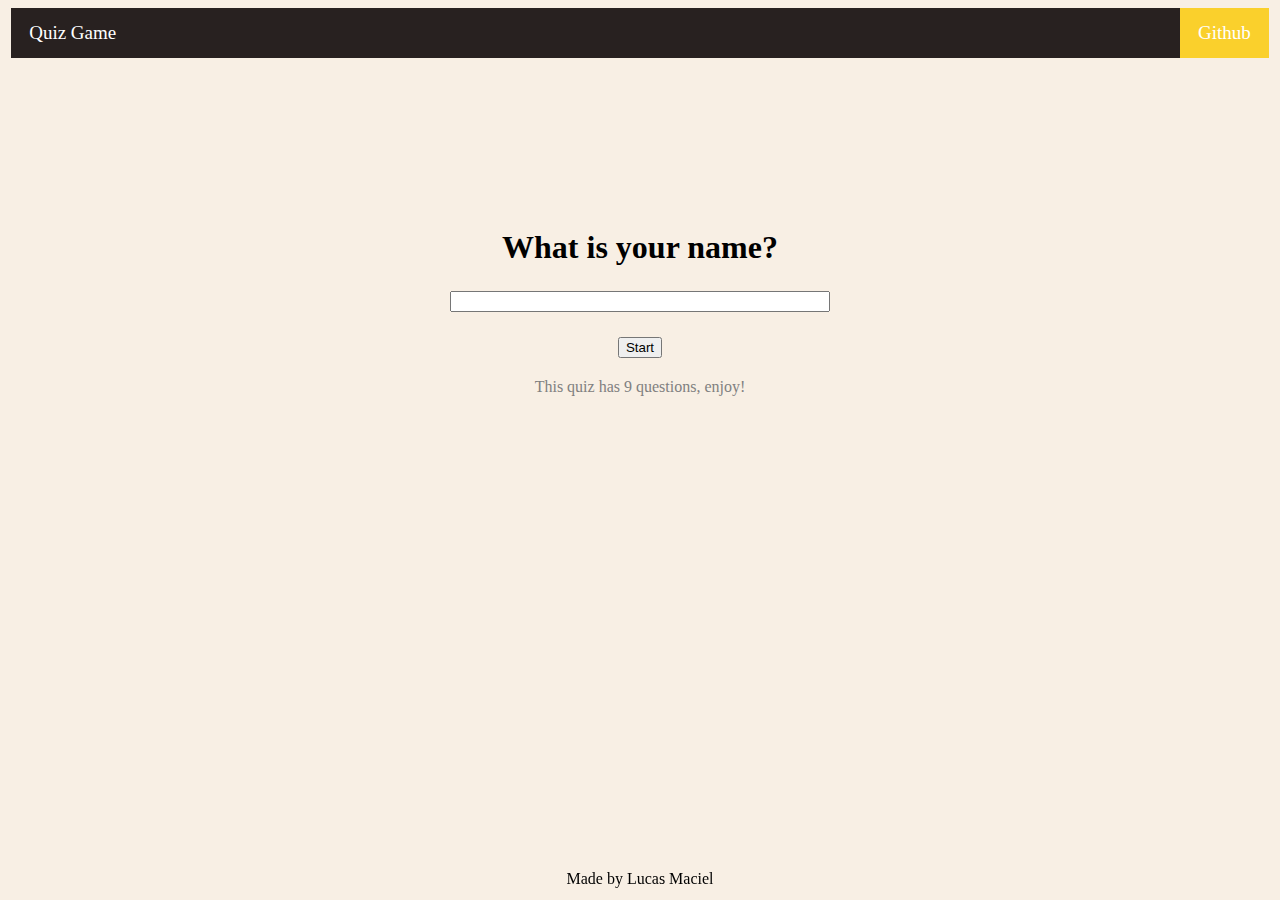
<file: index.html>
<DOCTYPE html>
<!DOCTYPE html>
<html lang="en">
<head>
	<title>Quiz Project</title>
	<meta charset="utf-8">
	<link rel="stylesheet" href="CSS/all.css">
	<link rel="stylesheet" href="CSS/index.css">
	<script src="javascript/general.js"></script>
</head>
<body>
	<div class="header"></div>
	<DIV class="center">

	<h1>What is your name?</h1>
	<form>
		<input type="text" id="userfield"><br>
	</form>
	<button type="button" onclick="start()">Start</button>

	<p>This quiz has 9 questions, enjoy!</p>
	<span>Made by Lucas Maciel</span>

	</DIV>
</body>
</html>
</DOCTYPE>
</file>
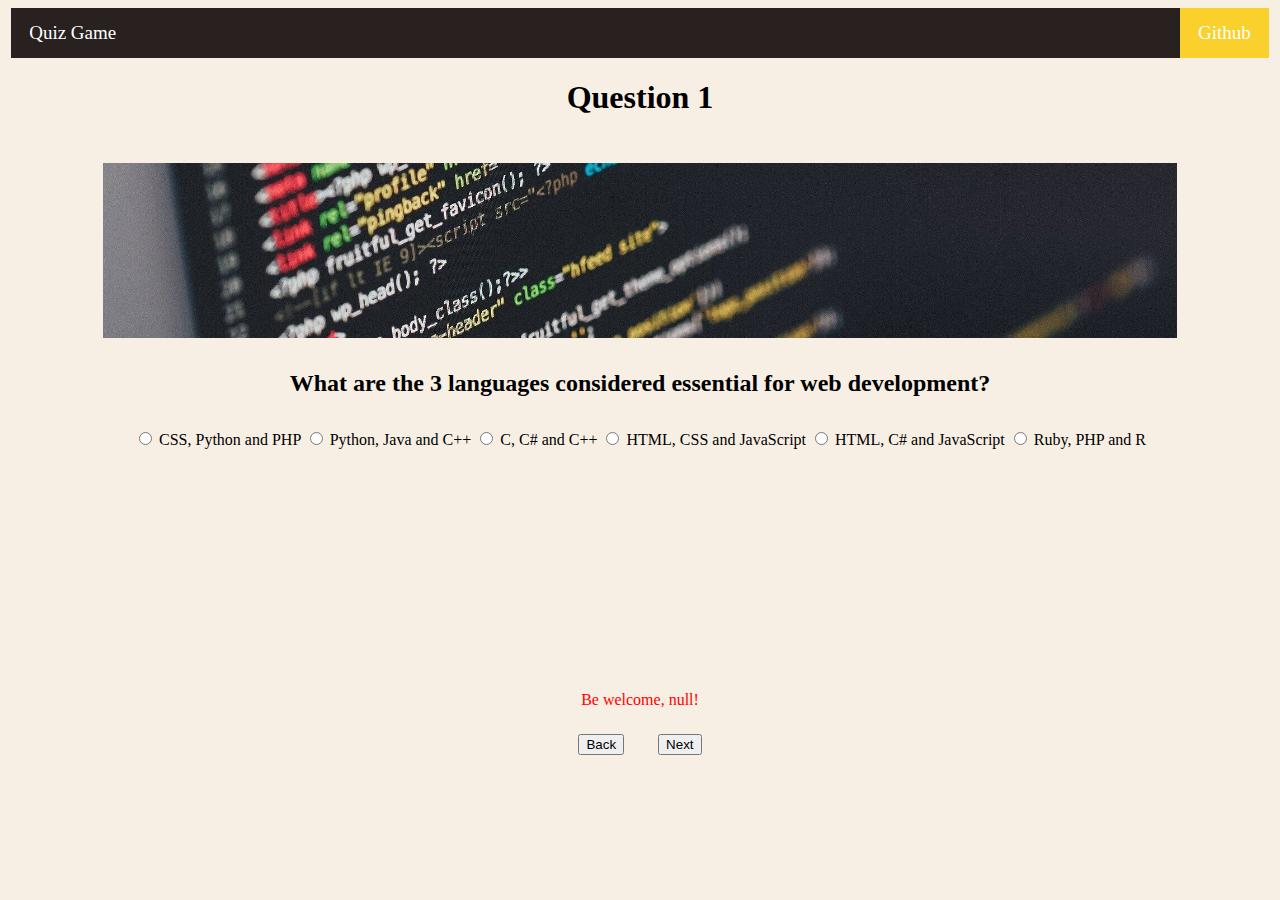
<file: pages/question_1.html>
<DOCTYPE html>
<!DOCTYPE html>
<html lang="en">
<head>
	<title>Quiz Project</title>
	<meta charset="utf-8">
	<link rel="stylesheet" href="../CSS/all.css">
	<link rel="stylesheet" href="../CSS/question_1.css">
	<script src="../javascript/general.js"></script>
	<script src="../javascript/radio.js"></script>
</head>
<body onload="buildHeader(); setMessage()">
	<div class="header"></div>

	<DIV class="content">

	<h1>Question 1</h1>

	<img src="../media/q1_01.jpg" alt="Image">
	<h2>What are the 3 languages considered essential for web development?</h2>

	<div class="radioButtons">
		<input type="radio" id="01" name="rb" value="CSS, Python and PHP">
		<label for="o1">CSS, Python and PHP</label>

		<input type="radio" id="o2" name="rb" value="Python, Java and C++">
		<label for="o2">Python, Java and C++</label>

		<input type="radio" id="o3" name="rb" value="C, C# and C++">
		<label for="o3">C, C# and C++</label>
		
		<input type="radio" id="o4" name="rb" value="HTML, CSS and JavaScript">
		<label for="o4">HTML, CSS and JavaScript</label>

		<input type="radio" id="o5" name="rb" value="HTML, C# and JavaScript">
		<label for="o5">HTML, C# and JavaScript</label>

		<input type="radio" id="o6" name="rb" value="Ruby, PHP and R">
		<label for="o6">Ruby, PHP and R</label>
	</div>

	</DIV>
	<DIV class="buttons">

	<p id="messages">Be welcome!</p>

	<button name="back1-button" type="button" onclick="change(false)">Back</button>
	<button name="next1-button" type="button" onclick="setGrade('HTML, CSS and JavaScript')">Next</button>

	</DIV>
</body>
</DOCTYPE>
</file>
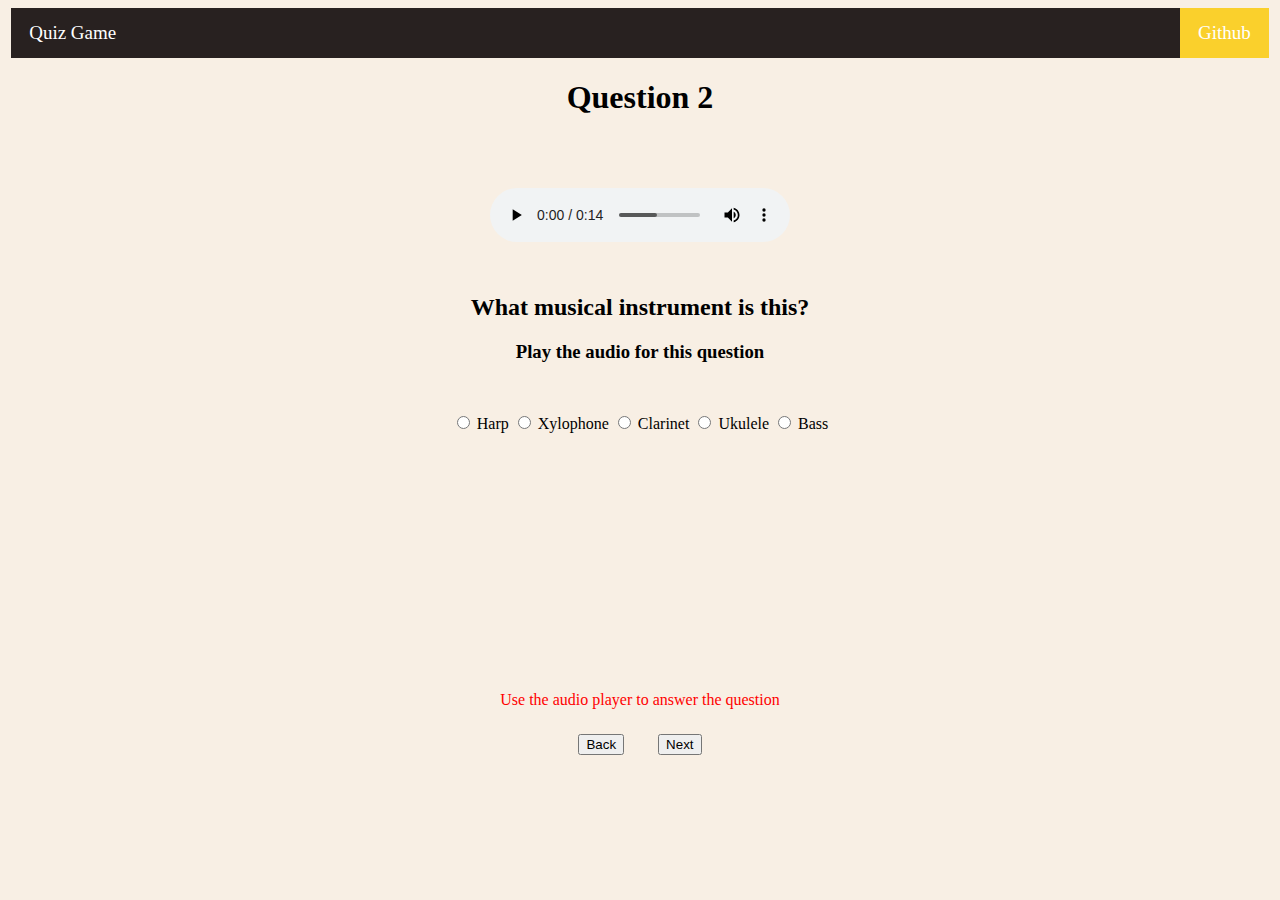
<file: pages/question_2.html>
<DOCTYPE html>
<!DOCTYPE html>
<html lang="en">
<head>
	<title>Quiz Project</title>
	<meta charset="utf-8">
	<link rel="stylesheet" href="../CSS/all.css">
	<link rel="stylesheet" href="../CSS/question_2.css">
	<script src="../javascript/general.js"></script>
	<script src="../javascript/radio.js"></script>
</head>
<body>
	<div class="header"></div>

	<DIV class="content">

	<h1>Question 2</h1>

	<audio controls>
		<source src="../media/q2_01.mp3" alt="Audio">
	</audio>
	<h2>What musical instrument is this?</h2>
	<h3>Play the audio for this question</h3>

	<div class="radioButtons">
		<input type="radio" id="o1" name="rb" value="Harp">
		<label for="o1">Harp</label>

		<input type="radio" id="o2" name="rb" value="Xylophone">
		<label for="o2">Xylophone</label>

		<input type="radio" id="o3" name="rb" value="Clarinet">
		<label for="o3">Clarinet</label>

		<input type="radio" id="o4" name="rb" value="Ukulele">
		<label for="o4">Ukulele</label>

		<input type="radio" id="o5" name="rb" value="Bass">
		<label for="o5">Bass</label>
	</div>

	</DIV>
	<DIV class="buttons">

	<p id="messages">Use the audio player to answer the question</p>
	<button type="button" onclick="change(false)">Back</button>
	<button type="button" onclick="setGrade('Clarinet')">Next</button>

	</DIV>
</body>
</DOCTYPE>
</file>
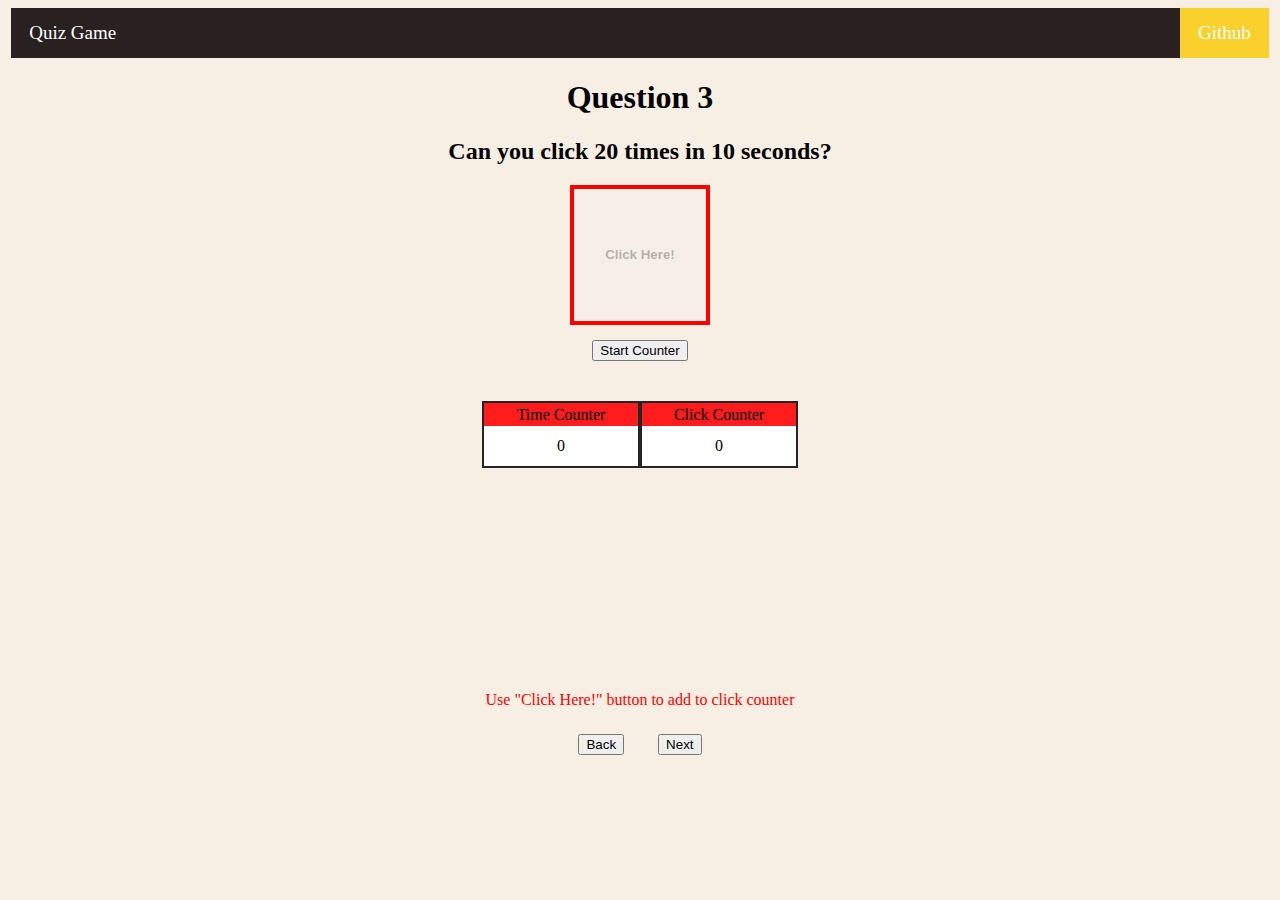
<file: pages/question_3.html>
<DOCTYPE html>
<!DOCTYPE html>
<html lang="en">
<head>
	<title>Quiz Project</title>
	<meta charset="utf-8">
	<link rel="stylesheet" href="../CSS/all.css">
	<link rel="stylesheet" href="../CSS/question_3.css">
	<script src="../javascript/general.js"></script>
	<script src="../javascript/clicker.js"></script>
</head>
<body>
	<div class="header"></div>
	<DIV class="content">

	<h1>Question 3</h1>

	<h2>Can you click 20 times in 10 seconds?</h2>

	<div>
		<button type="button" id="clicker" disabled="true" onclick="addClick()">Click Here!</button>
	</div>
	<button type="button" id="counterButton" onclick="setCounter()">Start Counter</button>

	<div class="counters">
		<div class="timeCounter">
			<p class="title">Time Counter</p>
			<p class="counter" id="timeCounter">0</p>
		</div>
		<div class="clickCounter">
			<p class="title">Click Counter</p>
			<p class="counter" id="clickCounter">0</p>
		</div>
	</div>

	</DIV>
	<DIV class="buttons">

	<p id="messages">Use "Click Here!" button to add to click counter</p>
	<button type="button" onclick="change(false)">Back</button>
	<button type="button" onclick="setGrade(20)">Next</button>

	</DIV>
</body>
</DOCTYPE>
</file>
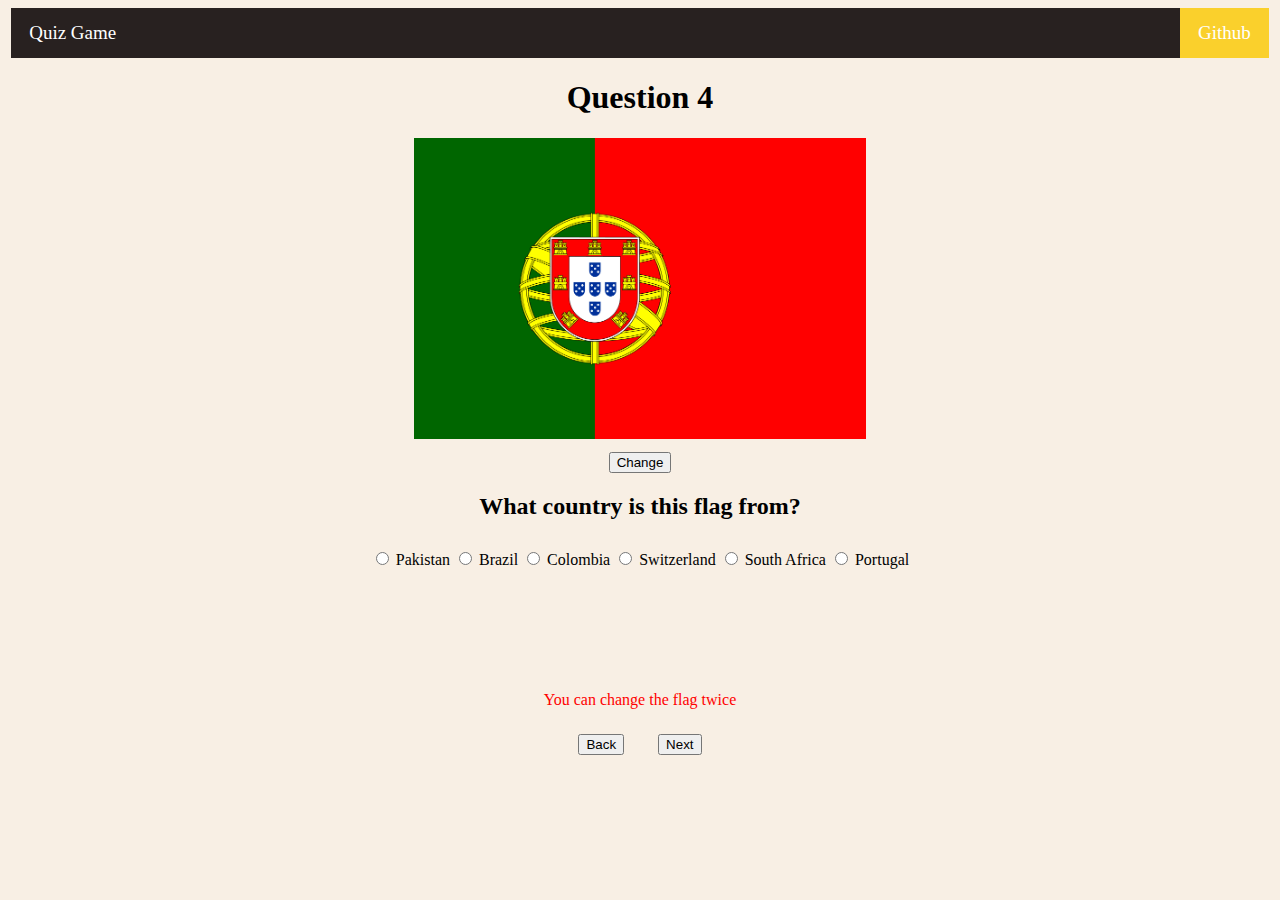
<file: pages/question_4.html>
<DOCTYPE html>
<!DOCTYPE html>
<html lang="en">
<head>
	<title>Quiz Project</title>
	<meta charset="utf-8">
	<link rel="stylesheet" href="../CSS/all.css">
	<link rel="stylesheet" href="../CSS/question_4.css">
	<script src="../javascript/general.js"></script>
	<script src="../javascript/radio.js"></script>
	<script src="../javascript/flag.js"></script>
</head>
<body>
	<div class="header"></div>
	<DIV class="content">

	<h1>Question 4</h1>

	<div class="flagContainer">
		<img id="flag" src="../media/q4_01.png" alt="Flag">
	</div>

	<button type="button" onclick="changeFlag()">Change</button>
	<h2>What country is this flag from?</h2>

	<div class="radioButtons">
		<input type="radio" name="rb" id="o1" value="Pakistan">
		<label for="o1">Pakistan</label>

		<input type="radio" name="rb" id="o2" value="Brazil">
		<label for="o2">Brazil</label>

		<input type="radio" name="rb" id="o3" value="Colombia">
		<label for="o3">Colombia</label>

		<input type="radio" name="rb" id="o4" value="Switzerland">
		<label for="o4">Switzerland</label>

		<input type="radio" name="rb" id="o5" value="South Africa">
		<label for="o5">South Africa</label>

		<input type="radio" name="rb" id="o6" value="Portugal">
		<label for="o6">Portugal</label>		
	</div>

	</DIV>
	<DIV class="buttons">

	<p id="messages">You can change the flag twice</p>
	<button type="button" onclick="change(false)">Back</button>
	<button type="button" onclick="setGrade(getFlag())">Next</button>

	</DIV>
</body>
</DOCTYPE>
</file>
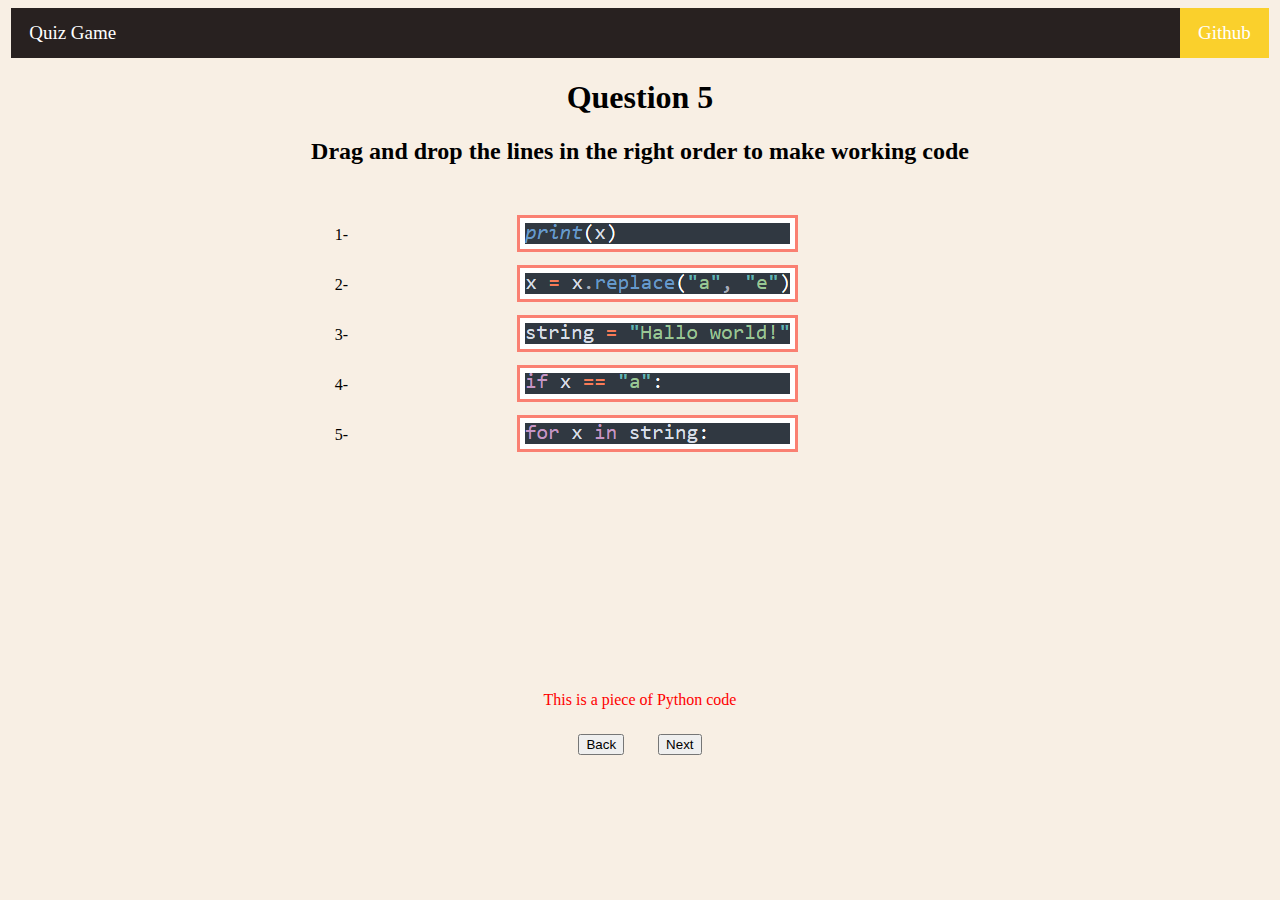
<file: pages/question_5.html>
<DOCTYPE html>
<!DOCTYPE html>
<html lang="en">
<head>
	<title>Quiz Project</title>
	<meta charset="utf-8">
	<link rel="stylesheet" href="../CSS/all.css">
	<link rel="stylesheet" href="../CSS/question_5.css">
	<script src="../javascript/general.js"></script>
	<script src="../javascript/dragdrop.js"></script>
</head>
<body onload="buildHeader(); setDragNDrop();">
	<div class="header"></div>
	<DIV class="content">

	<h1>Question 5</h1>
	<h2>Drag and drop the lines in the right order to make working code</h2>

	<DIV class="line">
		<p>1-</p>
		<div class="field">
			<div class="fill img5" draggable="true"></div>
		</div>
	</DIV>

	<DIV class="line">
		<p>2-</p>
		<div class="field">
			<div class="fill img4" draggable="true"></div>
		</div>
	</DIV>

	<DIV class="line">
		<p>3-</p>
		<div class="field">
			<div class="fill img1" draggable="true"></div>
		</div>
	</DIV>

	<DIV class="line">
		<p>4-</p>
		<div class="field">
			<div class="fill img3" draggable="true"></div>
		</div>
	</DIV>

	<DIV class="line">
		<p>5-</p>
		<div class="field">
			<div class="fill img2" draggable="true"></div>
		</div>
	</DIV>


	</DIV>
	<DIV class="buttons">

	<p id="messages">This is a piece of Python code</p>
	<button type="button" onclick="change(false)">Back</button>
	<button type="button" onclick="setGrade()">Next</button>

	</DIV>
</body>
</DOCTYPE>
</file>
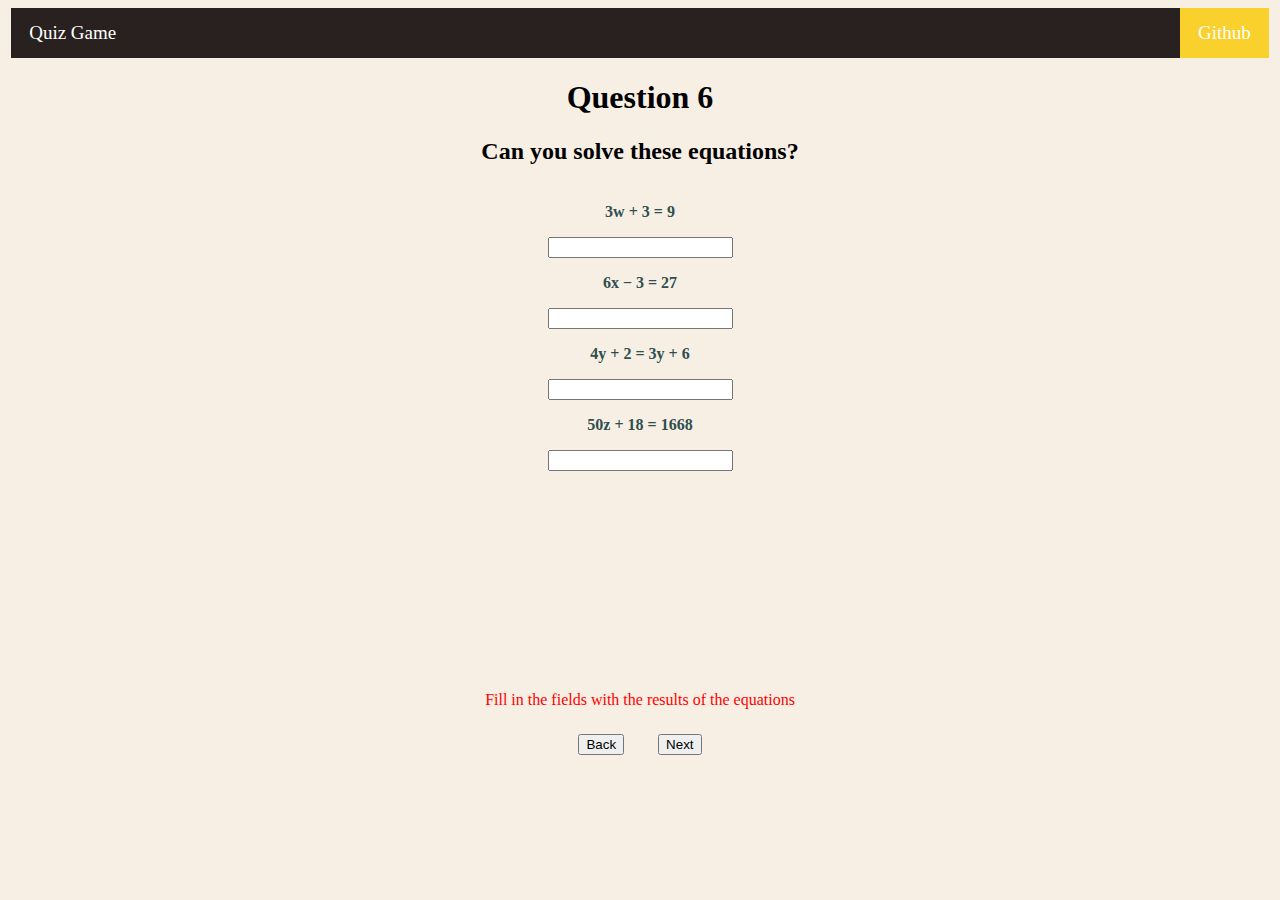
<file: pages/question_6.html>
<DOCTYPE html>
<!DOCTYPE html>
<html lang="en">
<head>
	<title>Quiz Project</title>
	<meta charset="utf-8">
	<link rel="stylesheet" href="../CSS/all.css">
	<link rel="stylesheet" href="../CSS/question_6.css">
	<script src="../javascript/general.js"></script>
	<script src="../javascript/fields.js"></script>
</head>
<body>
	<div class="header"></div>
	<DIV class="content">

	<h1>Question 6</h1>

	<h2>Can you solve these equations?</h2>

	<div class="equation top">
		<p>3w + 3 = 9</p>
		<input type="text" name="field">
	</div>

	<div class="equation">
		<p>6x − 3 = 27</p>
		<input type="text" name="field">
	</div>

	<div class="equation">
		<p>4y + 2 = 3y + 6</p>
		<input type="text" name="field">
	</div>

	<div class="equation bottom">
		<p>50z + 18 = 1668</p>
		<input type="text" name="field">
	</div>

	</DIV>
	<DIV class="buttons">

	<p id="messages">Fill in the fields with the results of the equations</p>
	<button type="button" onclick="change(false)">Back</button>
	<button type="button" onclick="setGrade([2, 5, 4, 33])">Next</button>

	</DIV>
</body>
</DOCTYPE>
</file>
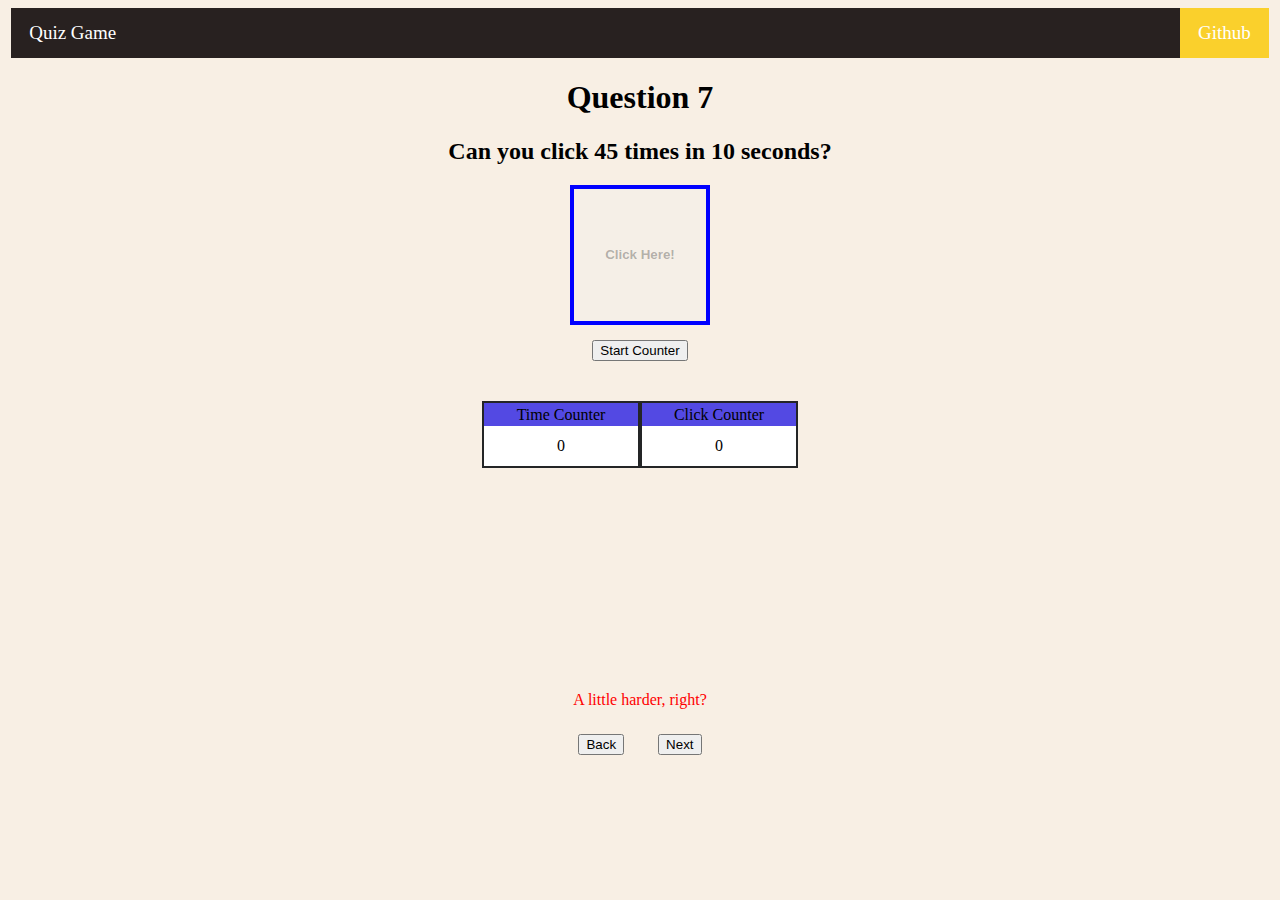
<file: pages/question_7.html>
<DOCTYPE html>
<!DOCTYPE html>
<html lang="en">
<head>
	<title>Quiz Project</title>
	<meta charset="utf-8">
	<link rel="stylesheet" href="../CSS/all.css">
	<link rel="stylesheet" href="../CSS/question_7.css">
	<script src="../javascript/general.js"></script>
	<script src="../javascript/clicker.js"></script>
</head>
<body>
	<div class="header"></div>
	<DIV class="content">

	<h1>Question 7</h1>

	<h2>Can you click 45 times in 10 seconds?</h2>
	<div>
		<button type="button" id="clicker" disabled="true" onclick="addClick()">Click Here!</button>
	</div>
	<button type="button" id="counterButton" onclick="setCounter()">Start Counter</button>

	<div class="counters">
		<div class="timeCounter">
			<p class="title">Time Counter</p>
			<p class="counter" id="timeCounter">0</p>
		</div>
		<div class="clickCounter">
			<p class="title">Click Counter</p>
			<p class="counter" id="clickCounter">0</p>
		</div>
	</div>

	</DIV>
	<DIV class="buttons">

	<p id="messages">A little harder, right?</p>
	<button type="button" onclick="change(false)">Back</button>
	<button type="button" onclick="setGrade(45)">Next</button>

	</DIV>
</body>
</DOCTYPE>
</file>
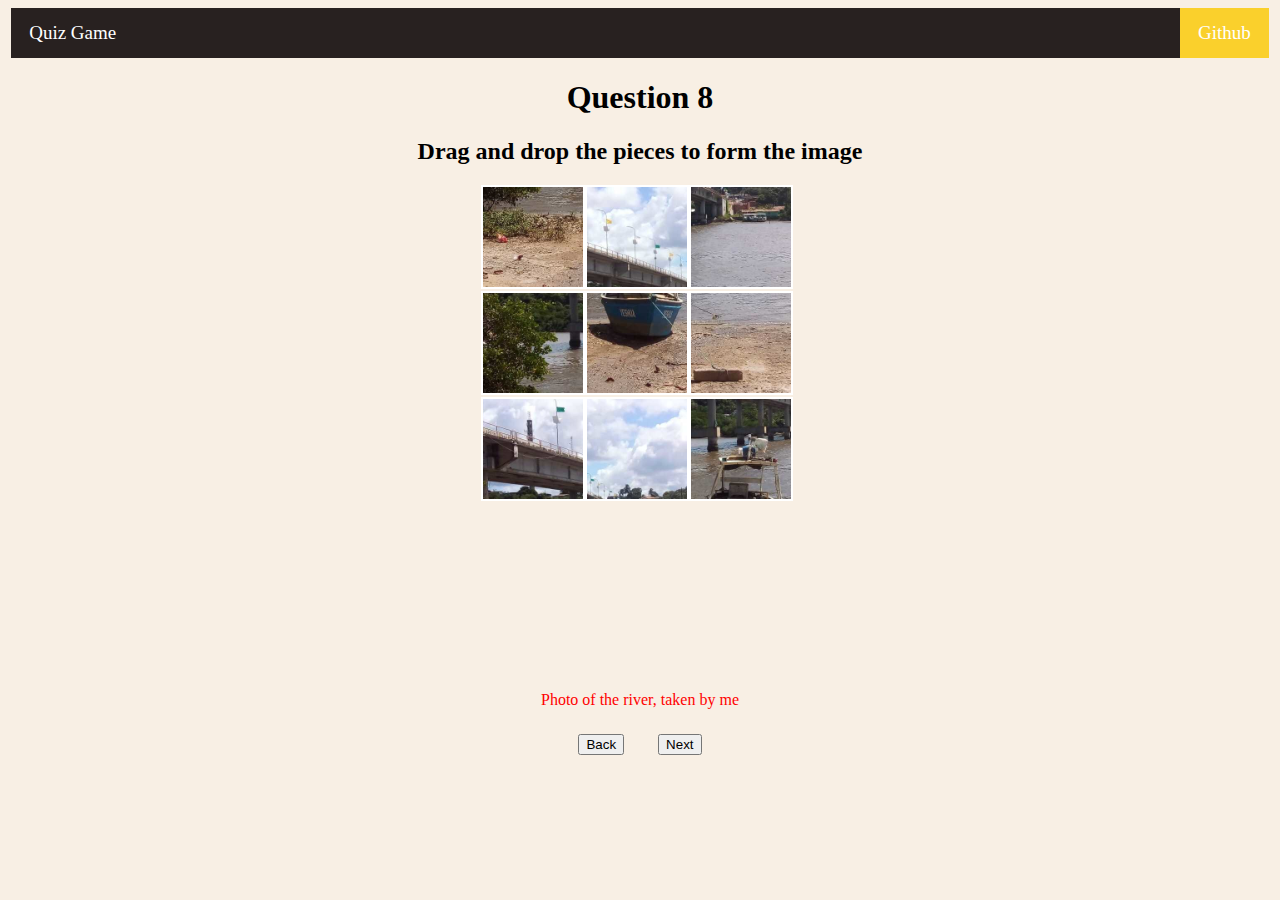
<file: pages/question_8.html>
<DOCTYPE html>
<!DOCTYPE html>
<html lang="en">
<head>
	<title>Quiz Project</title>
	<meta charset="utf-8">
	<link rel="stylesheet" href="../CSS/all.css">
	<link rel="stylesheet" href="../CSS/question_8.css">
	<script src="../javascript/general.js"></script>
	<script src="../javascript/dragdrop.js"></script>
</head>
<body onload="buildHeader(); setDragNDrop();">
	<div class="header"></div>
	<DIV class="content">

	<h1>Question 8</h1>
	<h2>Drag and drop the pieces to form the image</h2>

	<div class="pieceContainer">
		<div class="field">
			<div class="fill img7" draggable="true"></div>
		</div>
		<div class="field">
			<div class="fill img2" draggable="true"></div>
		</div>
		<div class="field">
			<div class="fill img6" draggable="true"></div>
		</div>
		<div class="field">
			<div class="fill img4" draggable="true"></div>
		</div>
		<div class="field">
			<div class="fill img8" draggable="true"></div>
		</div>
		<div class="field">
			<div class="fill img9" draggable="true"></div>
		</div>
		<div class="field">
			<div class="fill img1" draggable="true"></div>
		</div>
		<div class="field">
			<div class="fill img3" draggable="true"></div>
		</div>
		<div class="field">
			<div class="fill img5" draggable="true"></div>
		</div>
	</div>

	</DIV>
	<DIV class="buttons">

	<p id="messages">Photo of the river, taken by me</p>
	<button type="button" onclick="change(false)">Back</button>
	<button type="button" onclick="setGrade()">Next</button>

	</DIV>
</body>
</DOCTYPE>
</file>
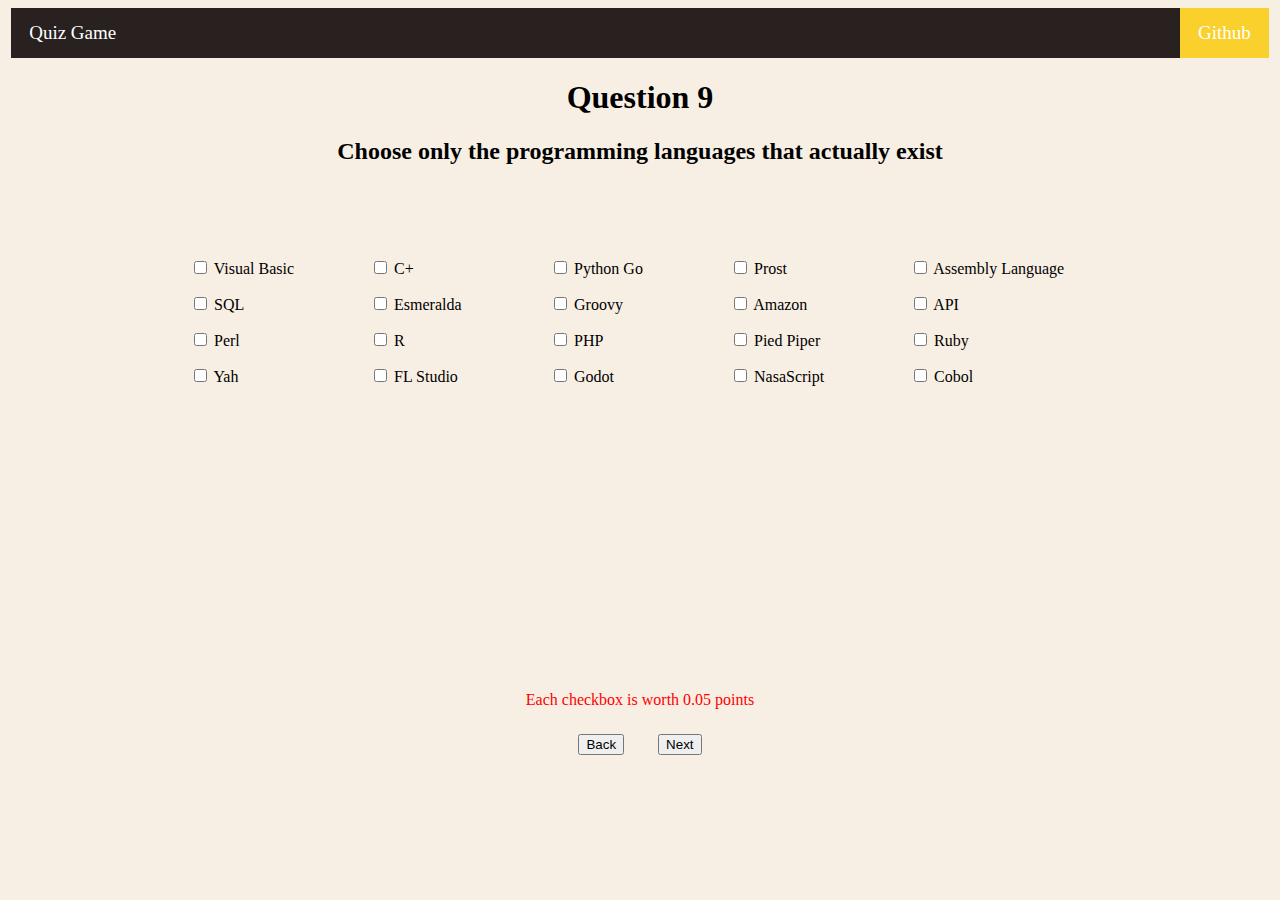
<file: pages/question_9.html>
<DOCTYPE html>
<!DOCTYPE html>
<html lang="en">
<head>
	<title>Quiz Project</title>
	<meta charset="utf-8">
	<link rel="stylesheet" href="../CSS/all.css">
	<link rel="stylesheet" href="../CSS/question_9.css">
	<script src="../javascript/general.js"></script>
	<script src="../javascript/checkboxes.js"></script>
</head>
<body>
	<div class="header"></div>
	<DIV class="content">

	<h1>Question 9</h1>
	<h2>Choose only the programming languages that actually exist</h2>

	<DIV class="checkBContainer">
		<div>
			<input type="checkbox" name="checks" id="1">
			<label for="1">Visual Basic</label>
		</div>
		<div>
			<input type="checkbox" name="checks" id="2">
			<label for="2">C+</label>
		</div>
		<div>
			<input type="checkbox" name="checks" id="3">
			<label for="3">Python Go</label>
		</div>
		<div>
			<input type="checkbox" name="checks" id="4">
			<label for="4">Prost</label>
		</div>
		<div>
			<input type="checkbox" name="checks" id="5">
			<label for="5">Assembly Language</label>
		</div>
		<div>
			<input type="checkbox" name="checks" id="6">
			<label for="6">SQL</label>
		</div>
		<div>
			<input type="checkbox" name="checks" id="7">
			<label for="7">Esmeralda</label>
		</div>
		<div>
			<input type="checkbox" name="checks" id="8">
			<label for="8">Groovy</label>
		</div>
		<div>
			<input type="checkbox" name="checks" id="9">
			<label for="9">Amazon</label>
		</div>
		<div>
			<input type="checkbox" name="checks" id="10">
			<label for="10">API</label>
		</div>
		<div>
			<input type="checkbox" name="checks" id="11">
			<label for="11">Perl</label>
		</div>
		<div>
			<input type="checkbox" name="checks" id="12">
			<label for="12">R</label>
		</div>
		<div>
			<input type="checkbox" name="checks" id="13">
			<label for="13">PHP</label>
		</div>
		<div>
			<input type="checkbox" name="checks" id="14">
			<label for="14">Pied Piper</label>
		</div>
		<div>
			<input type="checkbox" name="checks" id="15">
			<label for="15">Ruby</label>
		</div>
		<div>
			<input type="checkbox" name="checks" id="16">
			<label for="16">Yah</label>
		</div>
		<div>
			<input type="checkbox" name="checks" id="17">
			<label for="17">FL Studio</label>
		</div>
		<div>
			<input type="checkbox" name="checks" id="18">
			<label for="18">Godot</label>
		</div>
		<div>
			<input type="checkbox" name="checks" id="19">
			<label for="19">NasaScript</label>
		</div>
		<div>
			<input type="checkbox" name="checks" id="20">
			<label for="20">Cobol</label>
		</div>
	</DIV>

	</DIV>
	<DIV class="buttons">

	<p id="messages">Each checkbox is worth 0.05 points</p>
	<button type="button" onclick="change(false)">Back</button>
	<button type="button" onclick="setGrade(getCorrectAnswr())">Next</button>

	</DIV>
</body>
</DOCTYPE>
</file>
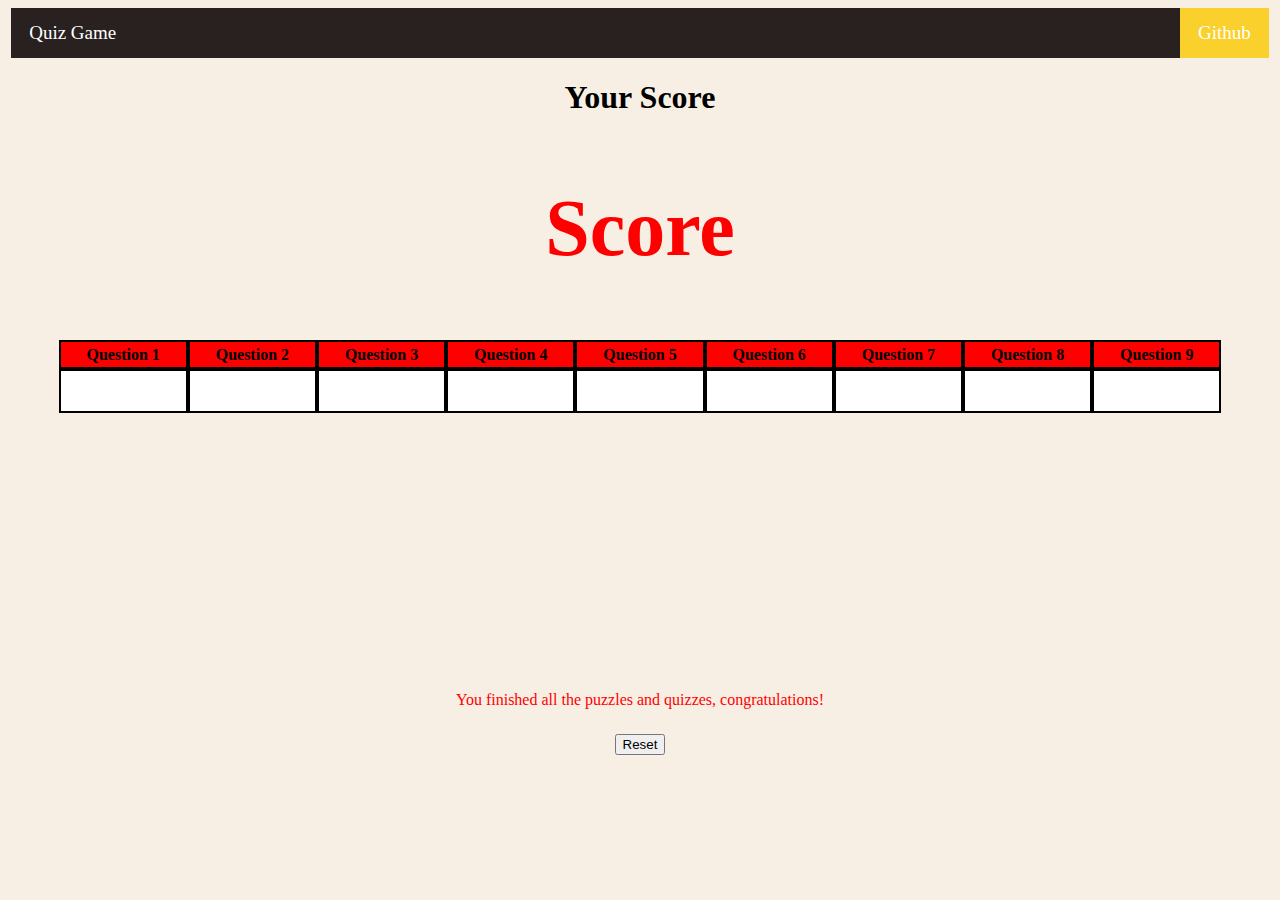
<file: pages/score.html>
<DOCTYPE html>
<!DOCTYPE html>
<html lang="en">
<head>
	<title>Quiz Project</title>
	<meta charset="utf-8">
	<link rel="stylesheet" href="../CSS/all.css">
	<link rel="stylesheet" href="../CSS/score.css">
	<script src="../javascript/general.js"></script>
	<script src="../javascript/score.js"></script>
</head>
<body onload="buildHeader(); setTitle(); setScore();">
	<div class="header"></div>
	<DIV class="content">

	<h1 id="title">Your Score</h1>
	<h2 id="score">Score</h2>

	<DIV class="scores">
		<div>
			<p class="question">Question 1</p>
			<p id="1" class="grade"></p>
		</div>
		<div>
			<p class="question">Question 2</p>
			<p id="2" class="grade"></p>
		</div>
		<div>
			<p class="question">Question 3</p>
			<p id="3" class="grade"></p>
		</div>
		<div>
			<p class="question">Question 4</p>
			<p id="4" class="grade"></p>
		</div>
		<div>
			<p class="question">Question 5</p>
			<p id="5" class="grade"></p>
		</div>
		<div>
			<p class="question">Question 6</p>
			<p id="6" class="grade"></p>
		</div>
		<div>
			<p class="question">Question 7</p>
			<p id="7" class="grade"></p>
		</div>
		<div>
			<p class="question">Question 8</p>
			<p id="8" class="grade"></p>
		</div>
		<div>
			<p class="question">Question 9</p>
			<p id="9" class="grade"></p>
		</div>
	</DIV>

	</DIV>
	<DIV class="buttons">

	<p id="messages">You finished all the puzzles and quizzes, congratulations!</p>
	<button type="button" onclick="change(true)">Reset</button>

	</DIV>
</body>
</DOCTYPE>
</file>
<file: CSS/all.css>
/*This script affects the header and the main containers of the pages*/
body {
  background-color: #F8EFE4;
}

.header {
  width: 99.5%;
  max-height: 8%;
  background-color: #282120;
  overflow: hidden;
  margin-left: auto;
  margin-right: auto;
}

.header nobr {
  float: left;
}

.header a {
  float: right;
}

.header a, nobr {
  color: white;
  text-align: center;
  font-size: 19px;
  padding: 14px 18px;
  text-decoration: none;
}

.header .headerlinks {
  background-color: #FAD02C;
  color: white;
}

.content, .buttons {
  position: static;
  float: none;
  margin-left: auto;
  margin-right: auto;
  text-align: center;
}

.content {
  height: 62%;
}

.buttons {
  height: 13%;
}

.buttons p {
  color: red;
  margin-bottom: 2%;
  margin-top: 5%;
}

.buttons button {
  margin-left: 15px;
  margin-right: 15px;
}
</file>
<file: CSS/index.css>
.center {
	margin-left: auto;
    margin-right: auto;
    text-align: center;
}

.center h1 {
	margin-top: 13.5%;
}

.center input {
	text-align: center;
	margin-top: 4px;
	margin-bottom: 9px;
	width: 30%;
}

.center p {
	margin-top: 20px;
	color: gray;
}

.center span {
	position: fixed;
	bottom: 0;
	left: 0;
	right: 0;

	margin-bottom: 12px;
}
</file>
<file: CSS/question_1.css>
.content img {
	margin-bottom: 1%;
	margin-top: 2%;
	max-width: 85%;
}

.radioButtons {
	margin-bottom: 3%;
	margin-top: 2.5%;
}
</file>
<file: CSS/question_2.css>
.content audio {
	margin-bottom: 2.5%;
	margin-top: 4%;
}

.radioButtons {
	margin-top: 4%;
}
</file>
<file: CSS/question_3.css>
#clicker {
	height: 140px;
	width: 140px;
	border: 4px solid red;
	font-weight: bold;
}

#counterButton {
	margin-top: 15px;
}

.counters {
	display: flex;
	margin-left: auto;
	margin-right: auto;
	margin-top: 40px;
	height: 17%;
	width: 25%;
}

.counters div {
	border: solid #242526 2px;
	height: 63px;
}

.counters .title {
	font-family: Trebuchet MS;
	background-color: #ff1c1c;
	margin: 0 auto;
  	height: 23px;
  	line-height: 23px;
}

.counters .counter {
	background-color: white;
	margin: 0 auto;
  	height: 40px;
  	line-height: 40px;
}

.timeCounter {
	order: 1;

	flex: 1;
}

.clickCounter {
	order: 2;

	flex: 1;
}
</file>
<file: CSS/question_4.css>
.flagContainer img {
	height: 55%;
}

.content button {
	margin-top: 1%;
}

.radioButtons {
	margin-top: 2.3%;
}
</file>
<file: CSS/question_5.css>
h2 {
	margin-bottom: 45px;
}

.line{
	width: 50%;
	margin: auto;
	display: flex;
}

.line p {
	flex: 0 0 35px;
}

.line div {
	flex: 0 0 275px;
}

.field {
	background-color: white;
	border: 3px salmon solid;
	height: 31px;
	width: 275px;
	margin: auto;
	margin-top: 5px;
}

.fill {
	height: 21px;
	width: 265px;
	margin: auto;
	margin-top: 5px;
	cursor: grab;
}

.holding {
	border: solid #ccc 4px;
}

.hovered {
	background: gray;
	border-style: dashed;
}

.invisible {
	display: none;
}


.img1 {
	background-image: url("../media/q5_01.png");
}

.img2 {
	background-image: url("../media/q5_02.png");
}

.img3 {
	background-image: url("../media/q5_03.png");
}

.img4 {
	background-image: url("../media/q5_04.png");
}

.img5 {
	background-image: url("../media/q5_05.png");
}
</file>
<file: CSS/question_6.css>
.equation {
	margin-bottom: 1%;
	margin-top: 1%;
}

.equation p {
	font-family: Trebuchet MS;
	font-weight: bold;
	color: #2F4F4F;
}

.top {
	margin-top: 3%;
}

.bottom {
	margin-bottom: 3%;
}
</file>
<file: CSS/question_7.css>
#clicker {
	height: 140px;
	width: 140px;
	border: 4px solid blue;
	font-weight: bold;
}

#counterButton {
	margin-top: 15px;
}

.counters {
	display: flex;
	margin-left: auto;
	margin-right: auto;
	margin-top: 40px;
	height: 17%;
	width: 25%;
}

.counters div {
	border: solid #242526 2px;
	height: 63px;
}

.counters .title {
	font-family: Trebuchet MS;
	background-color: #5349e3;
	margin: 0 auto;
  	height: 23px;
  	line-height: 23px;
}

.counters .counter {
	background-color: white;
	margin: 0 auto;
  	height: 40px;
  	line-height: 40px;
}

.timeCounter {
	order: 1;

	flex: 1;
}

.clickCounter {
	order: 2;

	flex: 1;
}
</file>
<file: CSS/question_8.css>
.pieceContainer {
	display: flex;
	flex-wrap: wrap;
	margin: auto;
	height: 318px;
	width: 318px;
}

.field {
	background-color: white;
	height: 104px;
	width: 104px;
}

.fill {
	background-size: 100px 100px;
	height: 100px;
	width: 100px;
	margin: auto;
	margin-top: 2px;
	cursor: grab;
}

.holding {
	border: solid #ccc 1px;
}

.hovered {
	background: gray;
}

.invisible {
	display: none;
}

.img1 {
	background-image: url("../media/q8_01.jpg");
}

.img2 {
	background-image: url("../media/q8_02.jpg");
}

.img3 {
	background-image: url("../media/q8_03.jpg");
}

.img4 {
	background-image: url("../media/q8_04.jpg");
}

.img5 {
	background-image: url("../media/q8_05.jpg");
}

.img6 {
	background-image: url("../media/q8_06.jpg");
}

.img7 {
	background-image: url("../media/q8_07.jpg");
}

.img8 {
	background-image: url("../media/q8_08.jpg");
}

.img9 {
	background-image: url("../media/q8_09.jpg");
}
</file>
<file: CSS/question_9.css>
.checkBContainer {
	display: flex;
	flex-wrap: wrap;
	width: 900px;
	margin: auto;
	margin-top: 85px;
	text-align: left;
}

.checkBContainer div {
	width: 180px;
	margin-bottom: 8px;
	margin-top: 8px;
}
</file>
<file: CSS/score.css>
h2 {
	font-size: 5em;
	color: red;
}

.scores {
	display: flex;
	max-width: 92%;
	margin-left: auto;
	margin-right: auto;
}

.scores div {
	flex: 1;
}

.scores p {
	border: solid black 2px;
}

.question, .grade {
	font-family: Trebuchet MS;
}

.question {
	font-weight: bold;
	background-color: red;
	margin: 0 auto;
	height: 25px;
	line-height: 25px;
}

.grade {
	background-color: white;
	margin: 0 auto;
	height: 40px;
	line-height: 40px;
}
</file>
